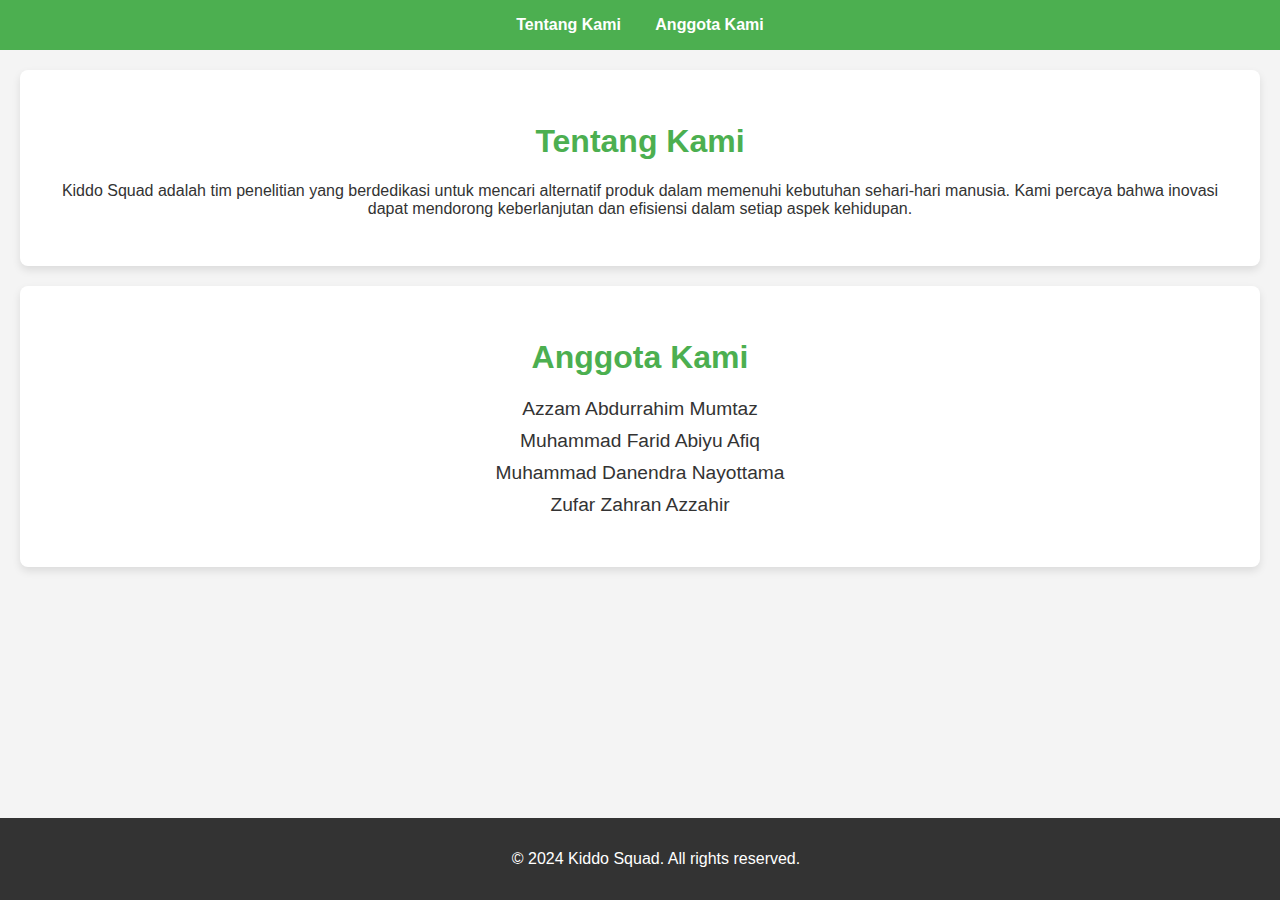
<file: index.html>
<!DOCTYPE html>
<html lang="en">
<head>
    <meta charset="UTF-8">
    <meta name="viewport" content="width=device-width, initial-scale=1.0">
    <title>Kiddo Squad Research</title>
    <link rel="stylesheet" href="styles.css">
   </head>
<body>
    <header>
        <nav>
            <div>
                <img href="logo.png" class="logo-container" />
            </div>
            <ul>
                <li><a href="about.html">Tentang Kami</a></li>
                <li><a href="members.html">Anggota Kami</a></li>
            </ul>
        </nav>
    </header>

    <section id="about-us" class="section">
        <h1>Tentang Kami</h1>
        <p>Kiddo Squad adalah tim penelitian yang berdedikasi untuk mencari alternatif produk dalam memenuhi kebutuhan sehari-hari manusia. Kami percaya bahwa inovasi dapat mendorong keberlanjutan dan efisiensi dalam setiap aspek kehidupan.</p>
    </section>

    <section id="members" class="section">
        <h1>Anggota Kami</h1>
        <ul class="team-list">
            <li>Azzam Abdurrahim Mumtaz</li>
            <li>Muhammad Farid Abiyu Afiq</li>
            <li>Muhammad Danendra Nayottama</li>
            <li>Zufar Zahran Azzahir</li>
        </ul>
    </section>

    <footer>
        <p>© 2024 Kiddo Squad. All rights reserved.</p>
    </footer>
</body>
</html>
</file>
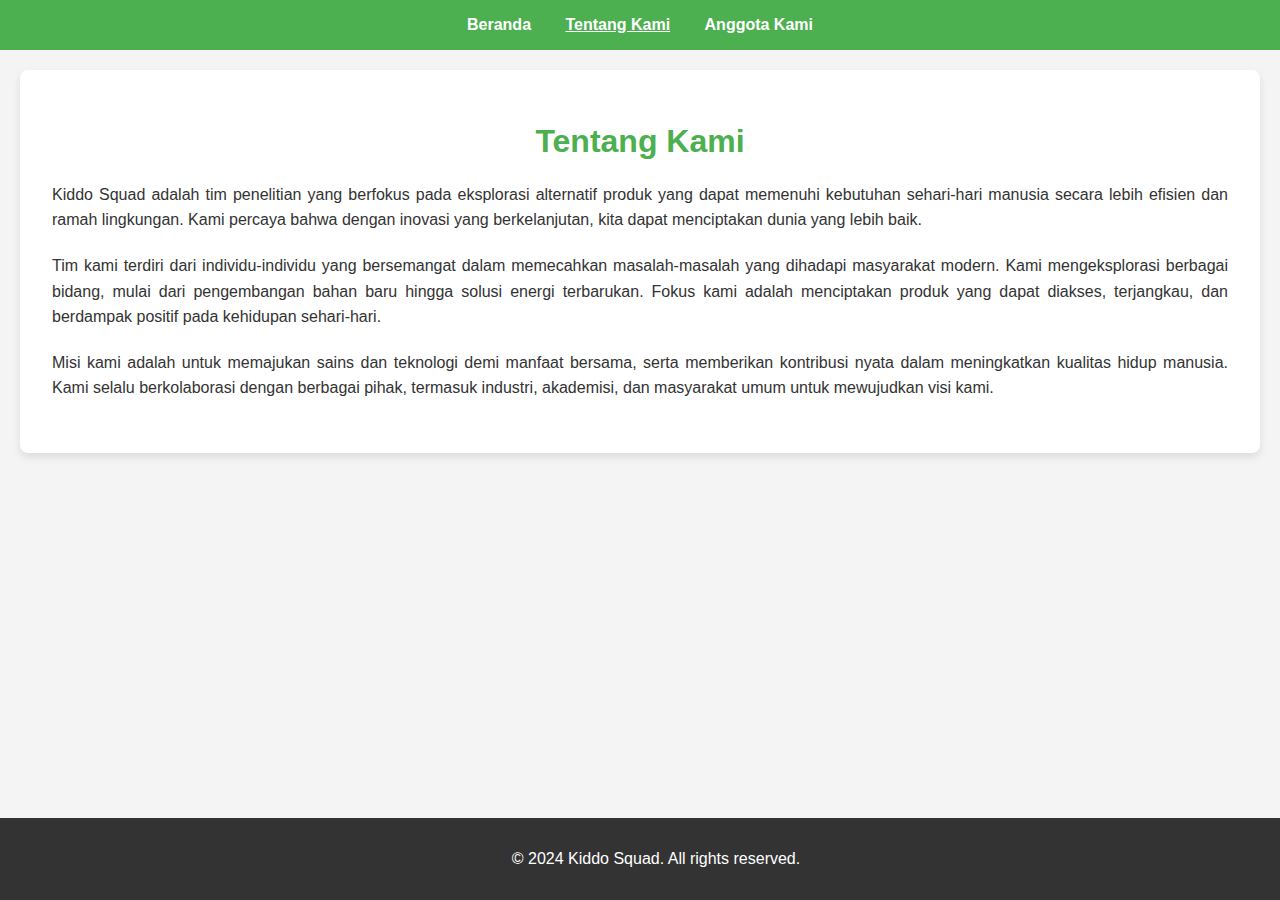
<file: about.html>
<!DOCTYPE html>
<html lang="en">
<head>
    <meta charset="UTF-8">
    <meta name="viewport" content="width=device-width, initial-scale=1.0">
    <title>Tentang Kami - Kiddo Squad</title>
    <link rel="stylesheet" href="style.css">
</head>
<body>
    <header>
        <nav>
            <ul>
                <li><a href="index.html">Beranda</a></li>
                <li><a href="about.html" class="active">Tentang Kami</a></li>
                <li><a href="members.html">Anggota Kami</a></li>
            </ul>
        </nav>
    </header>

    <section class="section">
        <h1>Tentang Kami</h1>
        <p>
            Kiddo Squad adalah tim penelitian yang berfokus pada eksplorasi alternatif produk yang dapat memenuhi kebutuhan sehari-hari manusia secara lebih efisien dan ramah lingkungan. Kami percaya bahwa dengan inovasi yang berkelanjutan, kita dapat menciptakan dunia yang lebih baik.
        </p>
        <p>
            Tim kami terdiri dari individu-individu yang bersemangat dalam memecahkan masalah-masalah yang dihadapi masyarakat modern. Kami mengeksplorasi berbagai bidang, mulai dari pengembangan bahan baru hingga solusi energi terbarukan. Fokus kami adalah menciptakan produk yang dapat diakses, terjangkau, dan berdampak positif pada kehidupan sehari-hari.
        </p>
        <p>
            Misi kami adalah untuk memajukan sains dan teknologi demi manfaat bersama, serta memberikan kontribusi nyata dalam meningkatkan kualitas hidup manusia. Kami selalu berkolaborasi dengan berbagai pihak, termasuk industri, akademisi, dan masyarakat umum untuk mewujudkan visi kami.
        </p>
    </section>

    <footer>
        <p>© 2024 Kiddo Squad. All rights reserved.</p>
    </footer>
</body>
</html>
</file>
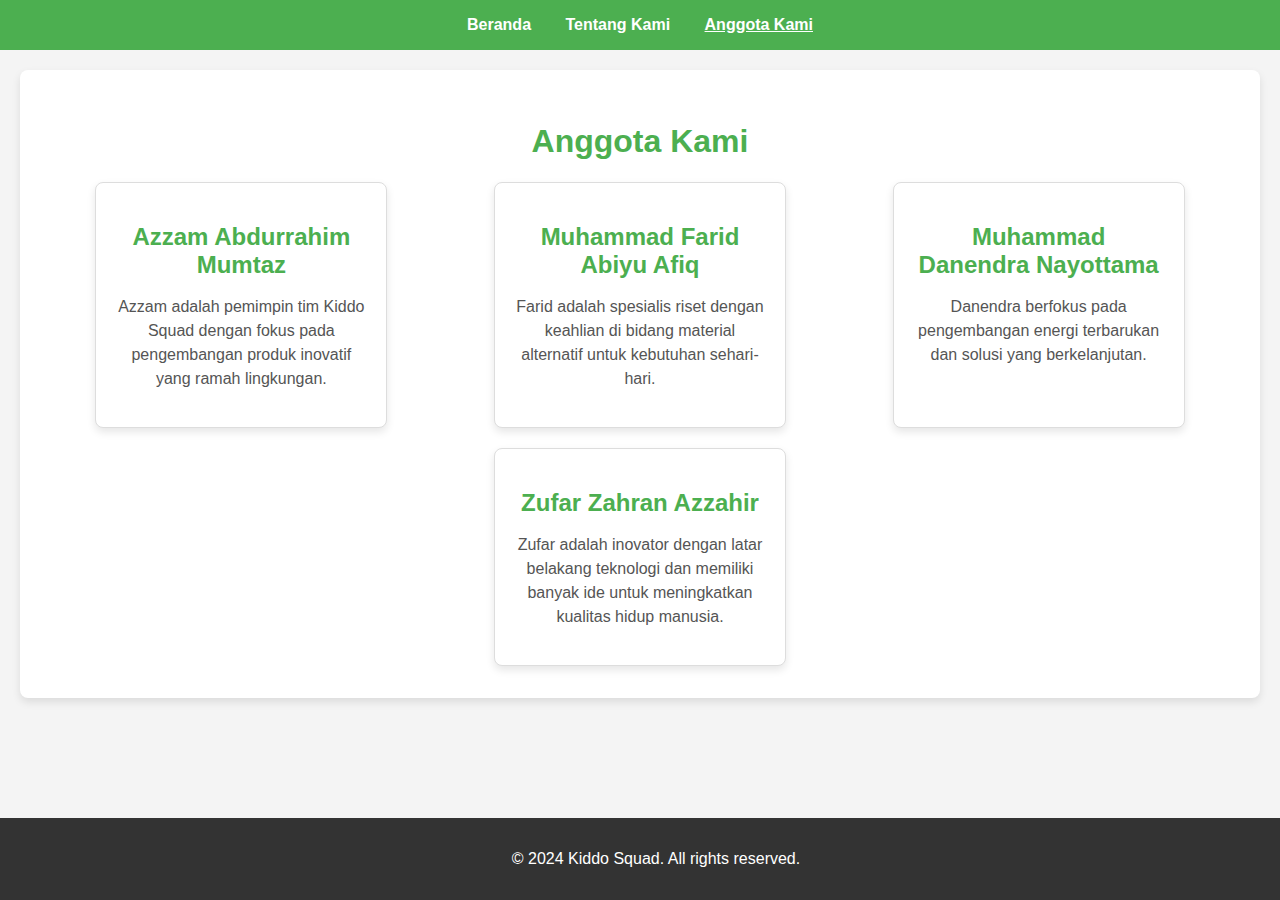
<file: members.html>
<!DOCTYPE html>
<html lang="en">
<head>
    <meta charset="UTF-8">
    <meta name="viewport" content="width=device-width, initial-scale=1.0">
    <title>Anggota Kami - Kiddo Squad</title>
    <link rel="stylesheet" href="styless.css">
</head>
<body>
    <header>
        <nav>
            <ul>
                <li><a href="index.html">Beranda</a></li>
                <li><a href="about.html">Tentang Kami</a></li>
                <li><a href="members.html" class="active">Anggota Kami</a></li>
            </ul>
        </nav>
    </header>

    <section class="section">
        <h1>Anggota Kami</h1>
        <div class="members-container">
            <div class="member-card">
                <h2>Azzam Abdurrahim Mumtaz</h2>
                <p>Azzam adalah pemimpin tim Kiddo Squad dengan fokus pada pengembangan produk inovatif yang ramah lingkungan.</p>
            </div>
            <div class="member-card">
                <h2>Muhammad Farid Abiyu Afiq</h2>
                <p>Farid adalah spesialis riset dengan keahlian di bidang material alternatif untuk kebutuhan sehari-hari.</p>
            </div>
            <div class="member-card">
                <h2>Muhammad Danendra Nayottama</h2>
                <p>Danendra berfokus pada pengembangan energi terbarukan dan solusi yang berkelanjutan.</p>
            </div>
            <div class="member-card">
                <h2>Zufar Zahran Azzahir</h2>
                <p>Zufar adalah inovator dengan latar belakang teknologi dan memiliki banyak ide untuk meningkatkan kualitas hidup manusia.</p>
            </div>
        </div>
    </section>

    <footer>
        <p>© 2024 Kiddo Squad. All rights reserved.</p>
    </footer>
</body>
</html>
</file>
<file: styles.css>
/* styles.css */
body {
    font-family: Arial, sans-serif;
    margin: 0;
    padding: 0;
    background-color: #f4f4f4;
    color: #333;
}

.logo-container {
    display: contents;
    position: relative;
}

header nav {
    display:initial;
    vertical-align: middle;
}

header {
    display:block;
    align-items: center;
    background-color: #4CAF50;
    padding: 1rem;
    text-align: center;
}

nav ul {
    list-style-type: none;
    margin: 0;
    padding: 0;
}

nav ul li {
    display: inline;
    margin: 0 15px;
}

nav ul li a {
    color: white;
    text-decoration: none;
    font-weight: bold;
}

nav ul li a:hover {
    text-decoration: background;
    background-color: #51d755;
    background-size: 100vh
}

.section {
    padding: 2rem;
    text-align: center;
    background-color: white;
    margin: 20px;
    box-shadow: 0 4px 8px rgba(0, 0, 0, 0.1);
    border-radius: 8px;
}

h1 {
    color: #4CAF50;
}

.team-list {
    list-style-type: none;
    padding: 0;
    font-size: 1.2rem;
}

.team-list li {
    margin: 10px 0;
}

footer {
    text-align: center;
    padding: 1rem;
    background-color: #333;
    color: white;
    position: fixed;
    bottom: 0;
    width: 100%;
}
</file>
<file: style.css>
/* styles.css - Umum */
body {
    font-family: Arial, sans-serif;
    margin: 0;
    padding: 0;
    background-color: #f4f4f4;
    color: #333;
}

header {
    background-color: #4CAF50;
    padding: 1rem;
    text-align: center;
}

nav ul {
    list-style-type: none;
    margin: 0;
    padding: 0;
}

nav ul li {
    display: inline;
    margin: 0 15px;
}

nav ul li a {
    color: white;
    text-decoration: none;
    font-weight: bold;
}

nav ul li a:hover {
    text-decoration: underline;
}

nav ul li a.active {
    text-decoration: underline;
}

.section {
    padding: 2rem;
    text-align: center;
    background-color: white;
    margin: 20px;
    box-shadow: 0 4px 8px rgba(0, 0, 0, 0.1);
    border-radius: 8px;
}

h1 {
    color: #4CAF50;
}

.section p {
    text-align: justify;
    line-height: 1.6;
    margin: 20px 0;
}

footer {
    text-align: center;
    padding: 1rem;
    background-color: #333;
    color: white;
    position: fixed;
    bottom: 0;
    width: 100%;
}


/* Tentang Kami Page */
nav ul li a.active {
    text-decoration: underline;
}

.section p {
    text-align: justify;
    line-height: 1.6;
    margin: 20px 0;
}
</file>
<file: styless.css>
/* styles.css - Umum */
body {
    font-family: Arial, sans-serif;
    margin: 0;
    padding: 0;
    background-color: #f4f4f4;
    color: #333;
}

header {
    background-color: #4CAF50;
    padding: 1rem;
    text-align: center;
}

nav ul {
    list-style-type: none;
    margin: 0;
    padding: 0;
}

nav ul li {
    display: inline;
    margin: 0 15px;
}

nav ul li a {
    color: white;
    text-decoration: none;
    font-weight: bold;
}

nav ul li a:hover {
    text-decoration: underline;
}

nav ul li a.active {
    text-decoration: underline;
}

.section {
    padding: 2rem;
    text-align: center;
    background-color: white;
    margin: 20px;
    box-shadow: 0 4px 8px rgba(0, 0, 0, 0.1);
    border-radius: 8px;
}

h1 {
    color: #4CAF50;
}

/* Anggota Kami Styles */
.members-container {
    display: flex;
    justify-content: space-around;
    flex-wrap: wrap;
    gap: 20px;
    margin-top: 20px;
}

.member-card {
    background-color: #fff;
    border: 1px solid #ddd;
    border-radius: 8px;
    box-shadow: 0 4px 8px rgba(0, 0, 0, 0.1);
    padding: 20px;
    max-width: 250px;
    text-align: center;
}

.member-card h2 {
    color: #4CAF50;
    font-size: 1.5rem;
    margin-bottom: 10px;
}

.member-card p {
    font-size: 1rem;
    line-height: 1.5;
    color: #555;
}

footer {
    text-align: center;
    padding: 1rem;
    background-color: #333;
    color: white;
    position: fixed;
    bottom: 0;
    width: 100%;
}
</file>
